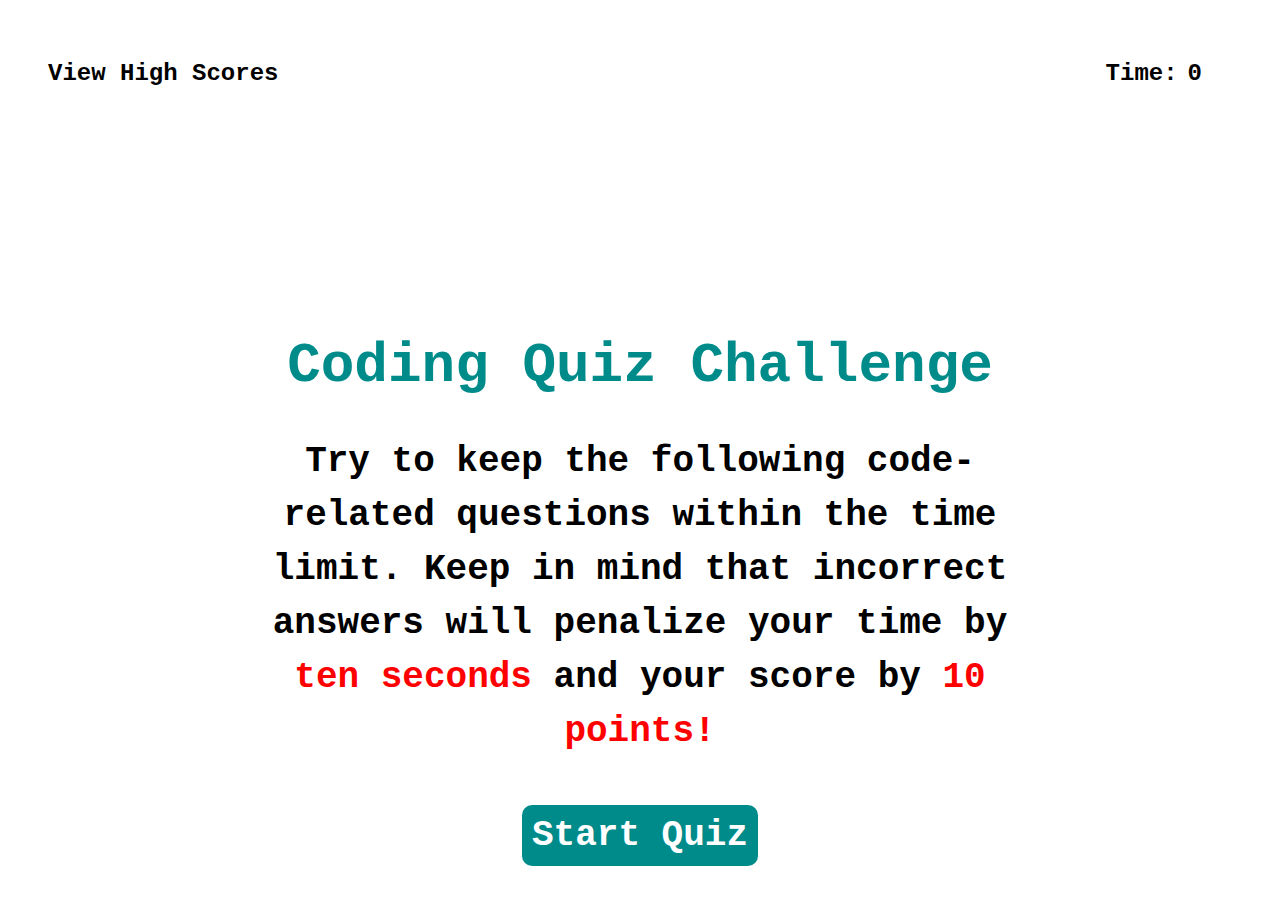
<file: index.html>
<!DOCTYPE html>
<html lang="en">

<head>
    <meta charset="UTF-8">
    <meta http-equiv="X-UA-Compatible" content="IE=edge">
    <meta name="viewport" content="width=device-width, initial-scale=1.0">
    <title>Coding Quiz</title>
    <link rel="stylesheet" href="./assets/css/style.css">
</head>

<body>
    <!-- Has the "View High Scores" and displays how much time is left -->
    <header>
        <nav>
            <h2 id="view-high-scores" class="high-score">View High Scores</h2>
            <div class="timer-container">
                <h2 class="timer">Time: </h2>
                <h2 class="time">0</h2>
            </div>
        </nav>
    </header>

    <!-- The user first sees this container that has the Quiz intro -->
    <div id="starter-container" class="show">
        <main class="main-content container start">
            <h1 class="main-heading">Coding Quiz Challenge</h1>
            <div id="container"></div>
            <p id="main-text">
                Try to keep the following code-related questions within the time limit. Keep in mind that incorrect
                answers
                will penalize your time by <span>ten seconds</span> and your score by <span>10 points!</span>
            </p>
            <!-- The user clicks this to start the quiz -->
            <button class="btn startend" id="start-quiz">Start Quiz</button>
        </main>
    </div>

    <!-- This is a container that the user sees after starting the quiz and contains the questions and answers content -->
    <div id="question-container" class="hide main-content">
        <div class="container questions">
            <div id="question"></div>
            <div id="answer-buttons" class="btn-grid"></div>
        </div>
    </div>

    <!-- This is a container that the user sees after the quiz has ended and contains the score they have received -->
    <div id="end-container" class="hide">
        <div class="container end all-done-container">
            <div id=score-banner>
                <h1>All done!</h1>
            </div>
            <!-- The user will enter their initials here to save their score -->
            <form id="initials-form" class="initials">
                <p> Enter Initials:
                    <input type="text" name="initials" id="initials" class="text-input" />
                    <button class="btn startend" id="sumbit-score" type="submit">Submit</button>
                </p>
            </form>
        </div>
    </div>

    <!-- This is a container that contains all of the high score information -->
    <div id="high-score-container" class="hide">
        <div class="high-scores container high-score-container">
            <h1 class="high-score high-score-header">High Scores</h1>
            <ol id="high-score-list" class="score-list"></ol>
            <div class="high-score-buttons">
                <button class="btn high-score-btn" id="go-back"><a href="">Go Back</a></button>
                <!-- The user can click this button to clear all of the high score data -->
                <button class="btn high-score-btn clear-high-score" id="clear-high-scores">Clear high scores</button>
            </div>
        </div>
    </div>

    <!-- When an answer is correct this content will appear -->
    <div class="hide" id="correct">
        <h2>That's correct!</h2>
    </div>
    <!-- When an answer is incorrect this content will appear -->
    <div class="hide" id="wrong">
        <h2>Wrong Answer!</h2>
    </div>

    <script src="./assets/js/script.js"></script>
</body>

</html>
</file>
<file: assets/css/style.css>
* {
    box-sizing: border-box;
    font-family: 'Courier New', Courier, monospace;
}

/* Applies styles to the header */
header {
    margin: 20px 20px 0 20px;
}

header nav {
    display: flex;
    justify-content: space-between;
    margin-right: 50px;
    padding: 20px 0px 0 20px;
}

header nav a {
    text-decoration: none;
    color: purple;
}

header nav a:hover {
    color: rgb(144, 0, 255);
}

/* Applies styles to the main section of the quiz*/
main p {
    font-weight: 600;
    font-size: 36px;
    line-height: 1.5;
}

main p span {
    color: red;
}

.main-content {
    flex-direction: column;
    text-align: center;
    margin: 15% 20% 0 20%;
}

.main-heading {
    font-weight: 900;
    font-size: 56px;
    color: darkcyan;
}

/* The time on the top right of the screen that's displayed throughout the entire quiz */
.timer-container {
    display: flex;
}

.timer {
    padding-right: 10px;
}

/* Applies styling to the question that appears */
.main-heading-question {
    font-weight: 900;
    font-size: 56px;
    color: darkcyan;
    text-align: left;
}

#theList {
    padding-left: 0;
}

/* Styles the potential answers the user has to choose from that appear underneath the question */
.choice {
    display: block;
    font-size: 36px;
    font-family: 'Gill Sans', 'Gill Sans MT', Calibri, 'Trebuchet MS', sans-serif;
    color: white;
    text-align: left;
    margin-bottom: 15px;
    background-color: darkcyan;
    border: none;
    border-radius: 20px;
    padding-left: 20px;
    width: 70%;
}

.choice:hover {
    background-color: darkblue;
    opacity: 0.5;
}

.show {
    display: flex;
}

.hide {
    display: none;
}

.banner {
    font-size: 25px;
    text-align: center;
    color: rgba(199, 187, 187, 0.8);
    font-style: italic;
    margin: 0 100px;
}

.banner h2 {
    border-top: 2px solid rgba(199, 187, 187, 0.8);
    margin: 0 auto;
    text-align: center;
    padding-top: 5px;
}

.btn-grid {
    display: grid;
    grid-template-rows: repeat(4, auto);
    grid-gap: 5px;
    margin: 20px 0;
}

/* Styles the button to start the quiz */
#start-quiz {
    font-size: 36px;
    font-weight: 600;
    margin-top: 10px;
    background-color: darkcyan;
    color: white;
    border: none;
    border-radius: 10px;
    padding: 10px;
    box-shadow: none;
}

#start-quiz:hover {
    box-shadow: 5px 5px rgb(0, 0, 0, 0.3);
}

/* Styles the div that wraps the highscore information in */
.high-score-container {
    display: inline-block;
    width: 100%;
    justify-content: center;
    text-align: center;
    margin-top: 5%;
}

.high-score-header {
    font-size: 48px;
}

.high-score-buttons {
    margin-top: 10%;
}

.high-score-btn {
    font-size: 24px;
    font-weight: 600;
    margin-top: 10px;
    background-color: darkcyan;
    color: white;
    border: none;
    border-radius: 10px;
    padding: 10px;
    box-shadow: none;
}

.high-score-btn a {
    text-decoration: none;
    color: white;
}

.high-score-btn:hover {
    box-shadow: 5px 5px rgb(0, 0, 0, 0.3);
}

/* Gives the button to clear the highscores a cursor that resembles the user "clicking" it */
.clear-high-score {
    cursor: pointer;
}

.score-list li {
    color: darkblue;
    font-size: xx-large;
    font-weight: bold;
    display: inline-flexbox;
    justify-content: center;
}

.score-list li::marker {
    color: white;
}

/* Styles the content at the end of the quiz. The score and the buttons for the highscore */
.all-done-container {
    color: rebeccapurple;
    font-size: 28px;
    font-weight: 800;
    display: inline-block;
    width: 100%;
    justify-content: center;
    text-align: center;
    margin-top: 5%;
}

.all-done-container button {
    font-size: 24px;
    font-weight: 600;
    margin-top: 10px;
    background-color: rebeccapurple;
    color: white;
    border: none;
    border-radius: 10px;
    padding: 10px;
    box-shadow: none;
}

.all-done-container button:hover {
    box-shadow: 5px 5px rgb(0, 0, 0, 0.3);
}
</file>
